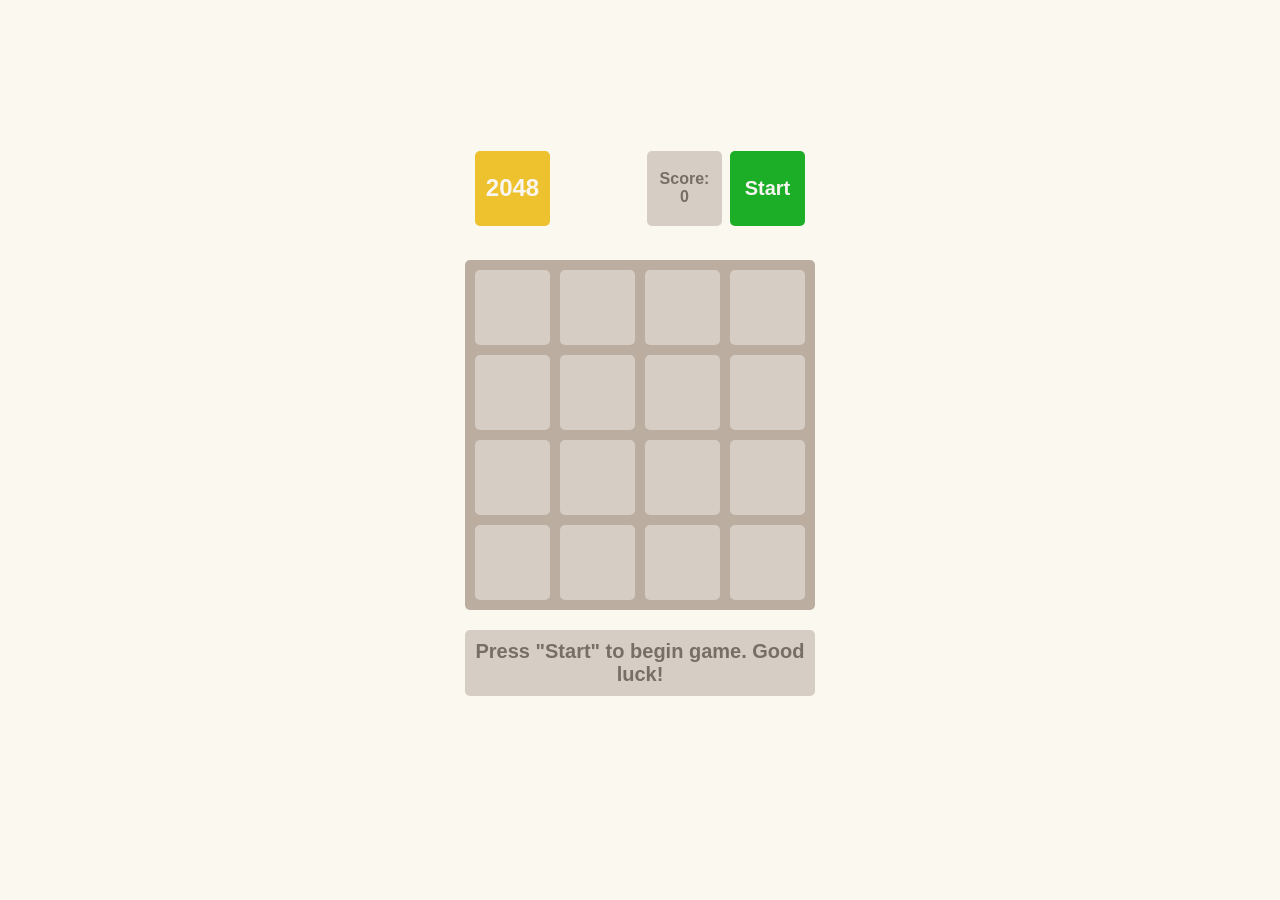
<file: index.html>
<!DOCTYPE html><html lang="en"><head><meta charset="UTF-8"><meta name="viewport" content="width=device-width, initial-scale=1.0"><title>2048</title><link rel="stylesheet" href="main.e469a16f.css"><link rel="shortcut icon" href="favicon.71e60d8d.png" type="image/x-icon"></head><body> <div class="container"> <div class="game-header"> <h1>2048</h1> <div class="controls"> <p class="info"> Score: <span class="game-score" id="score">0</span> </p> <div class="buttons"> <button class="button start" id="start"> Start </button> <button class="button skip hidden" id="skip"> Skip </button> </div> </div> </div> <table class="game-field"> <tbody> <tr class="field-row"> <td class="field-cell"></td> <td class="field-cell"></td> <td class="field-cell"></td> <td class="field-cell"></td> </tr> <tr class="field-row"> <td class="field-cell"></td> <td class="field-cell"></td> <td class="field-cell"></td> <td class="field-cell"></td> </tr> <tr class="field-row"> <td class="field-cell"></td> <td class="field-cell"></td> <td class="field-cell"></td> <td class="field-cell"></td> </tr> <tr class="field-row"> <td class="field-cell"></td> <td class="field-cell"></td> <td class="field-cell"></td> <td class="field-cell"></td> </tr> </tbody> </table> <div class="message-container"> <p class="message"></p> </div> </div> <script type="module" src="main.ed34fccc.js"></script> </body></html>
</file>
<file: main.e469a16f.css>
.button,.field-cell,.info,h1{width:75px;height:75px}@media (min-width:320px) and (max-width:768px){.button,.field-cell,.info,h1{width:65px;height:65px}}body{margin:0;display:flex;align-items:center;justify-content:center;min-height:100vh;background:#fbf8ef;font-family:sans-serif;font-size:24px;font-weight:900}@media (min-width:320px) and (max-width:768px){body{font-size:20px;overflow:hidden}}button:focus{outline:none}.field-cell{background:#d6cdc4;border-radius:5px;color:#776e65;box-sizing:border-box;text-align:center;vertical-align:center;user-select:none}.field-cell--2{background:#eee4da}.field-cell--4{background:#ede0c8}.field-cell--8{background:#f2b179;color:#f9f6f2}.field-cell--16{background:#f59563;color:#f9f6f2}.field-cell--32{background:#f67c5f;color:#f9f6f2}.field-cell--64{background:#f65e3b;color:#f9f6f2}.field-cell--128{background:#edcf72;color:#f9f6f2}.field-cell--256{background:#edcc61;color:#f9f6f2}.field-cell--512{background:#edc850;color:#f9f6f2}.field-cell--1024{background:#edc53f;color:#f9f6f2}.field-cell--2048{background:#edc22e;color:#f9f6f2}.game-field{background:#bbada0;border-spacing:10px;border-radius:5px}.game-header{display:flex;width:100%;justify-content:space-between;margin-bottom:24px;padding:10px;box-sizing:border-box}@media (min-width:320px) and (max-width:768px){.game-header{flex-direction:column;align-items:center;gap:10px}}h1{background:#edc22e;color:#f9f6f2;font-size:24px;margin:0}.info,h1{border-radius:5px;display:flex;align-items:center;justify-content:center;box-sizing:border-box}.info{flex-direction:column;background:#d6cdc4;color:#776e65;font-size:16px;margin:0 8px 0 0}.buttons,.controls{display:flex}.buttons{gap:8px}.button{display:flex;justify-content:center;align-items:center;border:none;border-radius:5px;cursor:pointer;color:#f9f6f2;font-family:sans-serif;font-weight:700;font-size:16px;transition:background .25s ease}.start{background:#1dae28;font-size:20px}.start:hover{background:#179921}.skip{background:#d6cdc4;color:#776e65;font-size:20px}.skip:hover{background:#c0a993;color:#f0eded}.restart{background:#f1b2b2}.restart:hover{background:#f87474}.message{box-sizing:border-box;width:100%;background:#d6cdc4;color:#776e65;padding:10px;text-align:center;border-radius:5px;font-size:20px}.hidden{display:none}.container{display:flex;flex-direction:column;align-items:center;width:350px}@media (min-width:320px) and (max-width:768px){.container{width:90vw;max-width:330px}}.message-win{background:#edc22e;color:#f9f6f2}.message-container{width:100%;height:150px}.reset{background:#edc22e}.reset:hover{background:#edc53f}
/*# sourceMappingURL=main.e469a16f.css.map */
</file>
